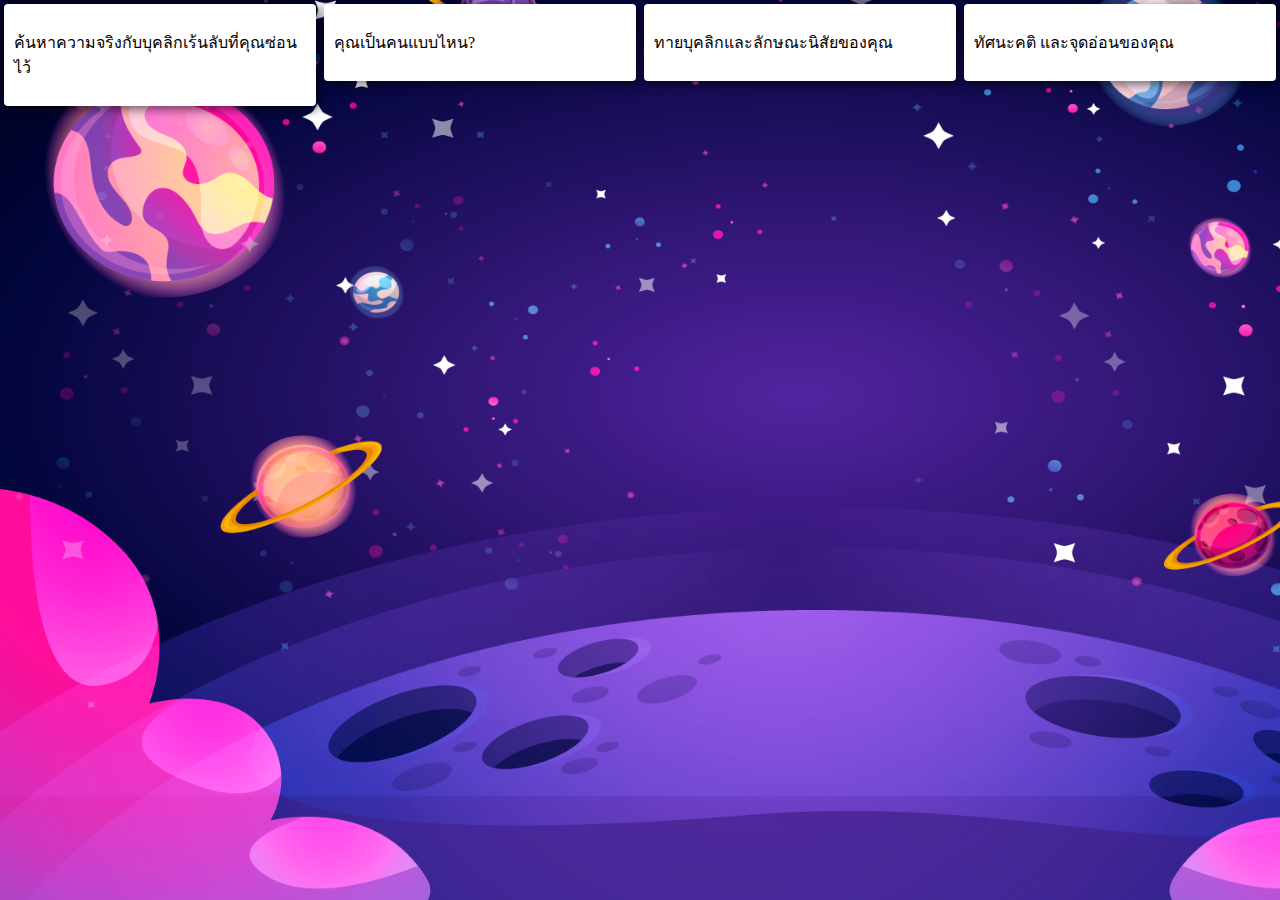
<file: index.html>
<!DOCTYPE html>
<html lang="en">
<head>
   <meta charset="UTF-8">
   <meta name="viewport" content="width=device-width, initial-scale=1.0">
   <title>Quiz Predict</title>

   <link rel="stylesheet" href="assets/css/style.css">
</head>
<body>
   <div class="h-100" style="display: flex; align-items: center;">
      <div id="quiz-content" class="row w-100">
         
      </div>
   </div>

   <script src="assets/js/jquery.min.js"></script>
   <script src="assets/js/app.js"></script>
</body>
</html>
</file>
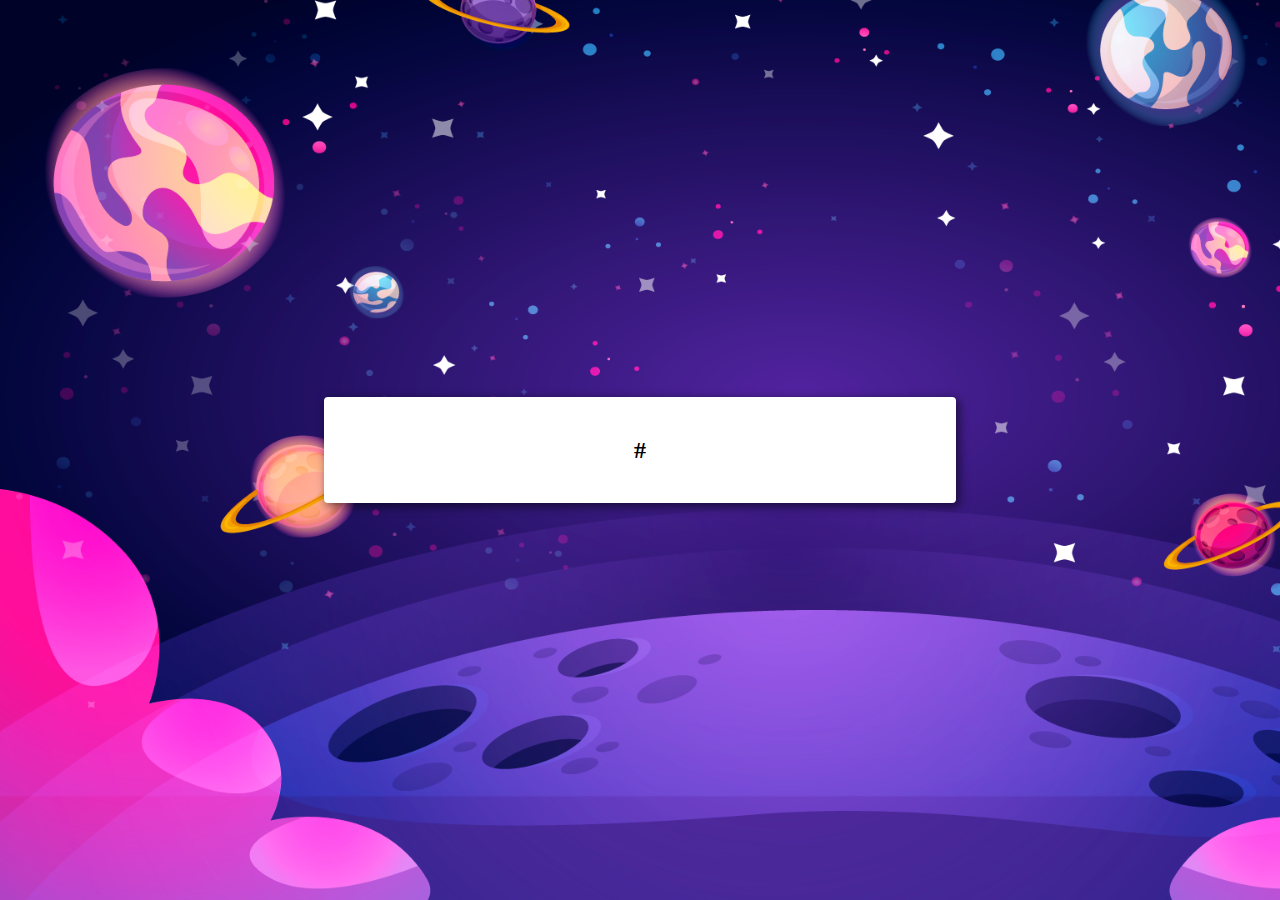
<file: quiz.html>
<!DOCTYPE html>
<html lang="en">
<head>
   <meta charset="UTF-8">
   <meta name="viewport" content="width=device-width, initial-scale=1.0">
   <title>Quiz Detail</title>

   <link rel="stylesheet" href="assets/css/style.css">
</head>
<body>
   <div class="align-middle" style="height: 100%;">
      <div class="row w-100" style="justify-content: center;">
         <div class="col-6">
            <div class="card w-100">
               <biv class="card-body">
                  <div class="text-center" style="padding: 0 1rem;">
                     <h2 id="quiz_name">#</h2>
                  </div>
                  <div id="choice" style="padding: 0 1rem;">
                     
                  </div>
               </div>
            </div>
         </div>
      </div>
      <div id="quiz-pro" class="row">

      </div>
   </div>

   <script src="assets/js/jquery.min.js"></script>
   <script src="assets/js/prosit.js"></script>
</body>
</html>
</file>
<file: assets/css/style.css>
*,
*::before,
*::after {
  box-sizing: border-box;
}

html, body {
  margin: 0;
  padding: 0;
  background-color: #fff;
  font-family: "prompt";
  background-image: url('../img/SpacePNG.png');
  background-size: cover;
  width: 100%;
  height: 100%;
}

div.container {
  width: 70%;
}

.btn-control {
  position: absolute;
  width: 100%;
}

.btn-prev, .btn-next {
  background-color: rgba(255, 255, 255, 0.1);
  border-radius: 50%;
  border: 2px solid #fff;
  padding: 0.5rem 1rem;
  text-align: center;
  position: absolute;
  transition: .5s;
  top: -5rem;
}

.btn-prev {
  left: 0.5rem;
}

.btn-next {
  right: 0.5rem;
}

.btn-prev:hover, .btn-next:hover {
  background-color: rgba(255, 255, 255, 0.5);
  cursor: pointer;
}

.btn-prev > img, .btn-next > img {
  width: 15px;
  display: block;
}

.page-content {
  display: none;
}

.page-content:nth-of-type(1) {
  display: block;
}

.card {
  background-color: #fff;
  background-clip: border-box;
  border: 2px solid rgba(255, 255, 255, 0.2);
  border-radius: 0.25rem;
  box-shadow: 3px 3px 10px 1px rgba(0, 0, 0, 0.5);;
}

.card-body {
  padding: 0.5rem;
}

.text-default {
  text-decoration: none;
  color: #000;
}

.topic-content {
  background-color: rgba(0, 0, 0, 0.25);
  padding: 0 1rem;
  width: 1366px;
}

.text-center {
  text-align: center;
}

.text-white {
  color: #fff;
}

.align-center {
  display: flex;
  justify-content: center;
  align-items: center;
  flex-shrink: 0;
}

.align-middle {
  display: flex;
  justify-content: center;
  align-items: center;
}

.p-relative {
  position: relative;
}

.d-flex {
  display: flex;
}

.w-100 {
  width: 100%;
}

.row {
  display: -ms-flexbox;
  display: flex;
  -ms-flex-wrap: wrap;
  flex-wrap: wrap;
}

.col-1,
.col-2,
.col-3,
.col-4,
.col-5,
.col-6,
.col-7,
.col-8,
.col-9,
.col-10,
.col-11,
.col-12 {
  word-wrap: break-word;
  padding: 0.25rem;
}

.col-1 {
  flex: 0 0 8.33333333333%;
  max-width: 8.33333333333%;
}

.col-2 {
  flex: 0 0 16.66666666666%;
  max-width: 16.66666666666%;
}

.col-3 {
  flex: 0 0 24.99999999999%;
  max-width: 24.99999999999%;
}

.col-4 {
  flex: 0 0 33.33333333332%;
  max-width: 33.33333333332%;
}

.col-5 {
  flex: 0 0 41.66666666665%;
  max-width: 41.66666666665%;
}

.col-6 {
  flex: 0 0 50%;
  max-width: 50%;
}

.col-7 {
  flex: 0 0 58.33333333331001%;
  max-width: 58.33333333331001%;
}

.col-8 {
  flex: 0 0 66.66666666664001%;
  max-width: 66.66666666664001%;
}

.col-9 {
  flex: 0 0 74.99999999997002%;
  max-width: 74.99999999997002%;
}

.col-10 {
  flex: 0 0 83.33333333330002%;
  max-width: 83.33333333330002%;
}

.col-11 {
  flex: 0 0 91.66666666663002%;
  max-width: 91.66666666663002%;
}

.col-12 {
  flex: 0 0 100%;
  max-width: 100%;
}

.btn-choice {
  text-align: left;
  padding: 1.5rem 2rem;
  margin-bottom: 0.5rem;
  width: 100%;
  font-size: 1.3rem;
}

.choice-a, .choice-b, .choice-c, .choice-d {  
  color: #fff;
  padding: 1.5rem 1rem;
  border-radius: 0.25rem;
  font-size: 1.2rem;
  width: 100%;
}

.choice-a {
  background-color: #FF3354;
}

.choice-b {
  background-color: #1368CE;
}

.choice-c {
  background-color: #FFA602;
}

.choice-d {
  background-color: #66BE39;
}

.choice-radio {
  display: none;
}

.custom-radio:hover, .choice-active {
  opacity: .8;
}

.custom-radio, .custom-radio > label {
  cursor: pointer;
}

.img-topic {
  text-align: center;
  padding: 2rem 0;
}

.img-topic > img {
  width: 50%;
}

.img-predict {
  position: relative;
  overflow: hidden;
  display: flex;
  justify-content: center;
}

.img-predict::after {
  content: '';
  padding-top: 56.25%;
  display: block;
  height: 0;
}


.img-predict img {
  position: absolute;
  top: -20px;
  height: 100%;
}
</file>
